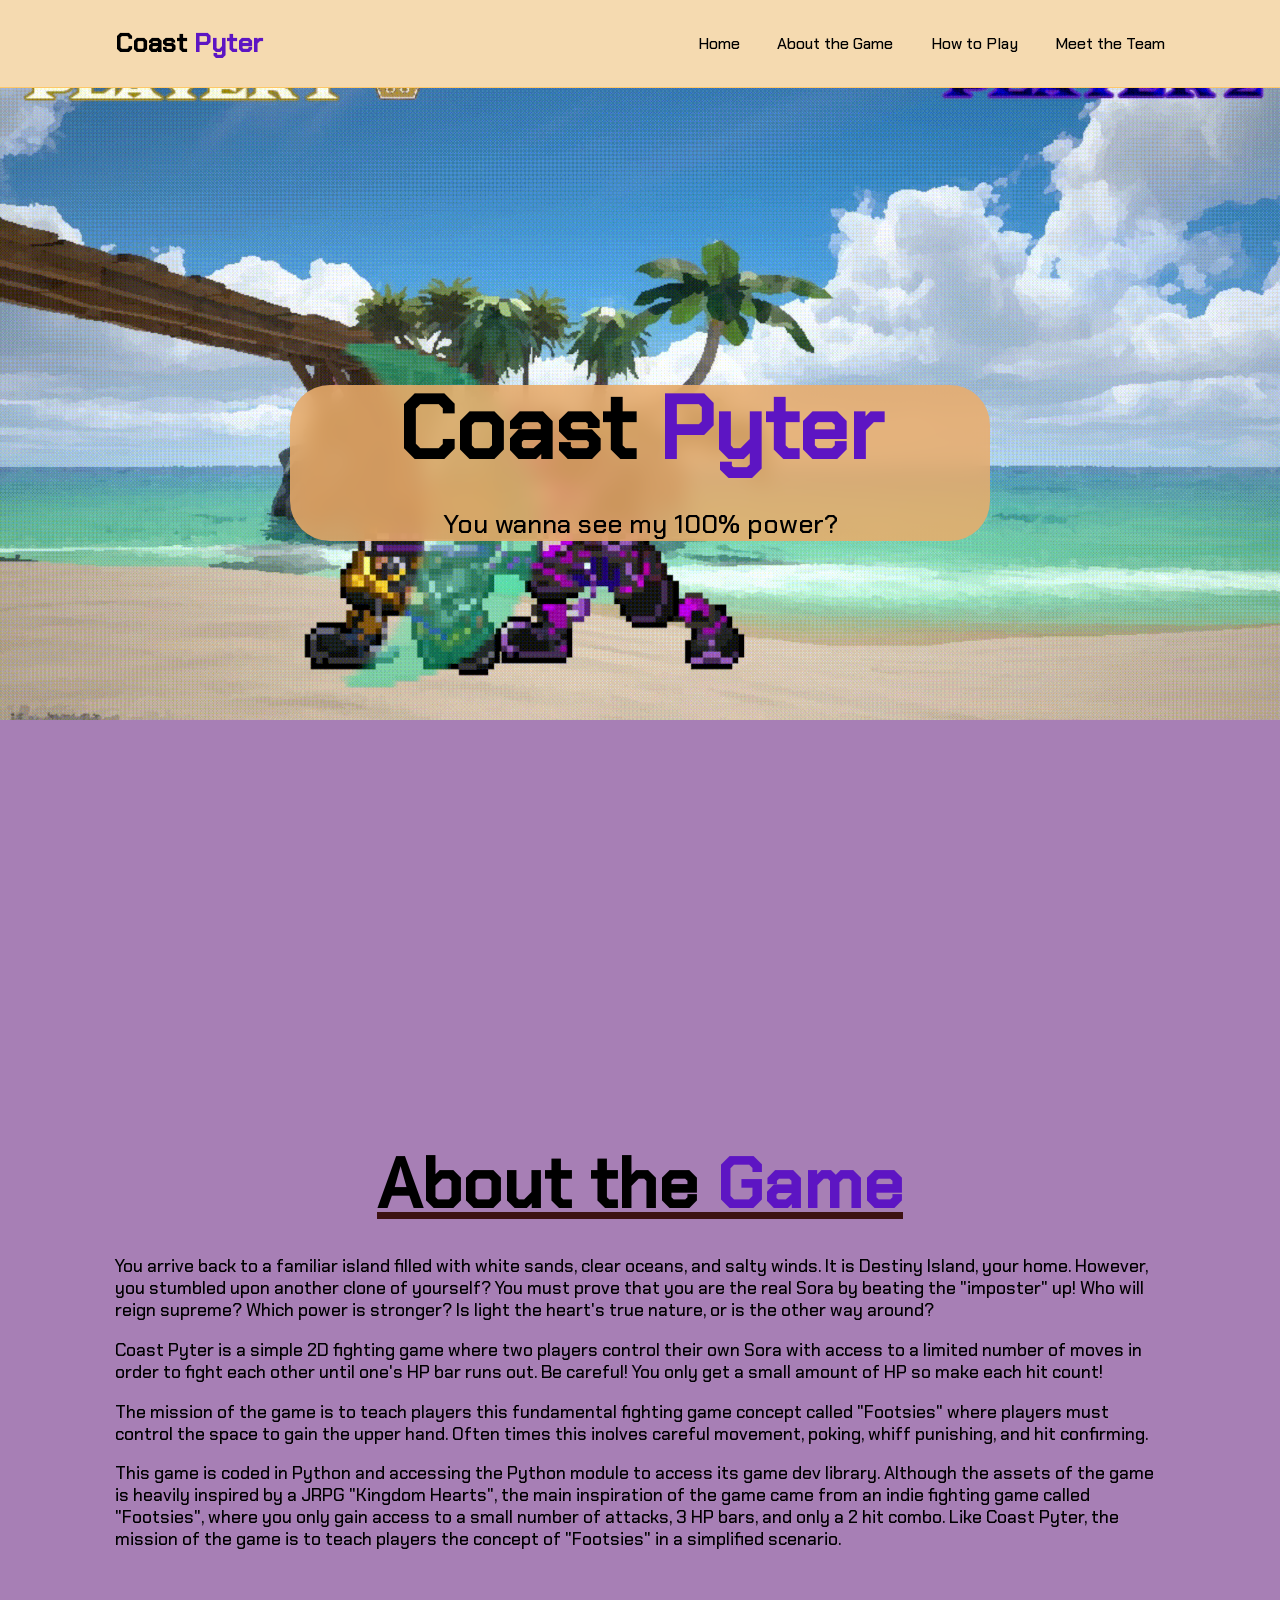
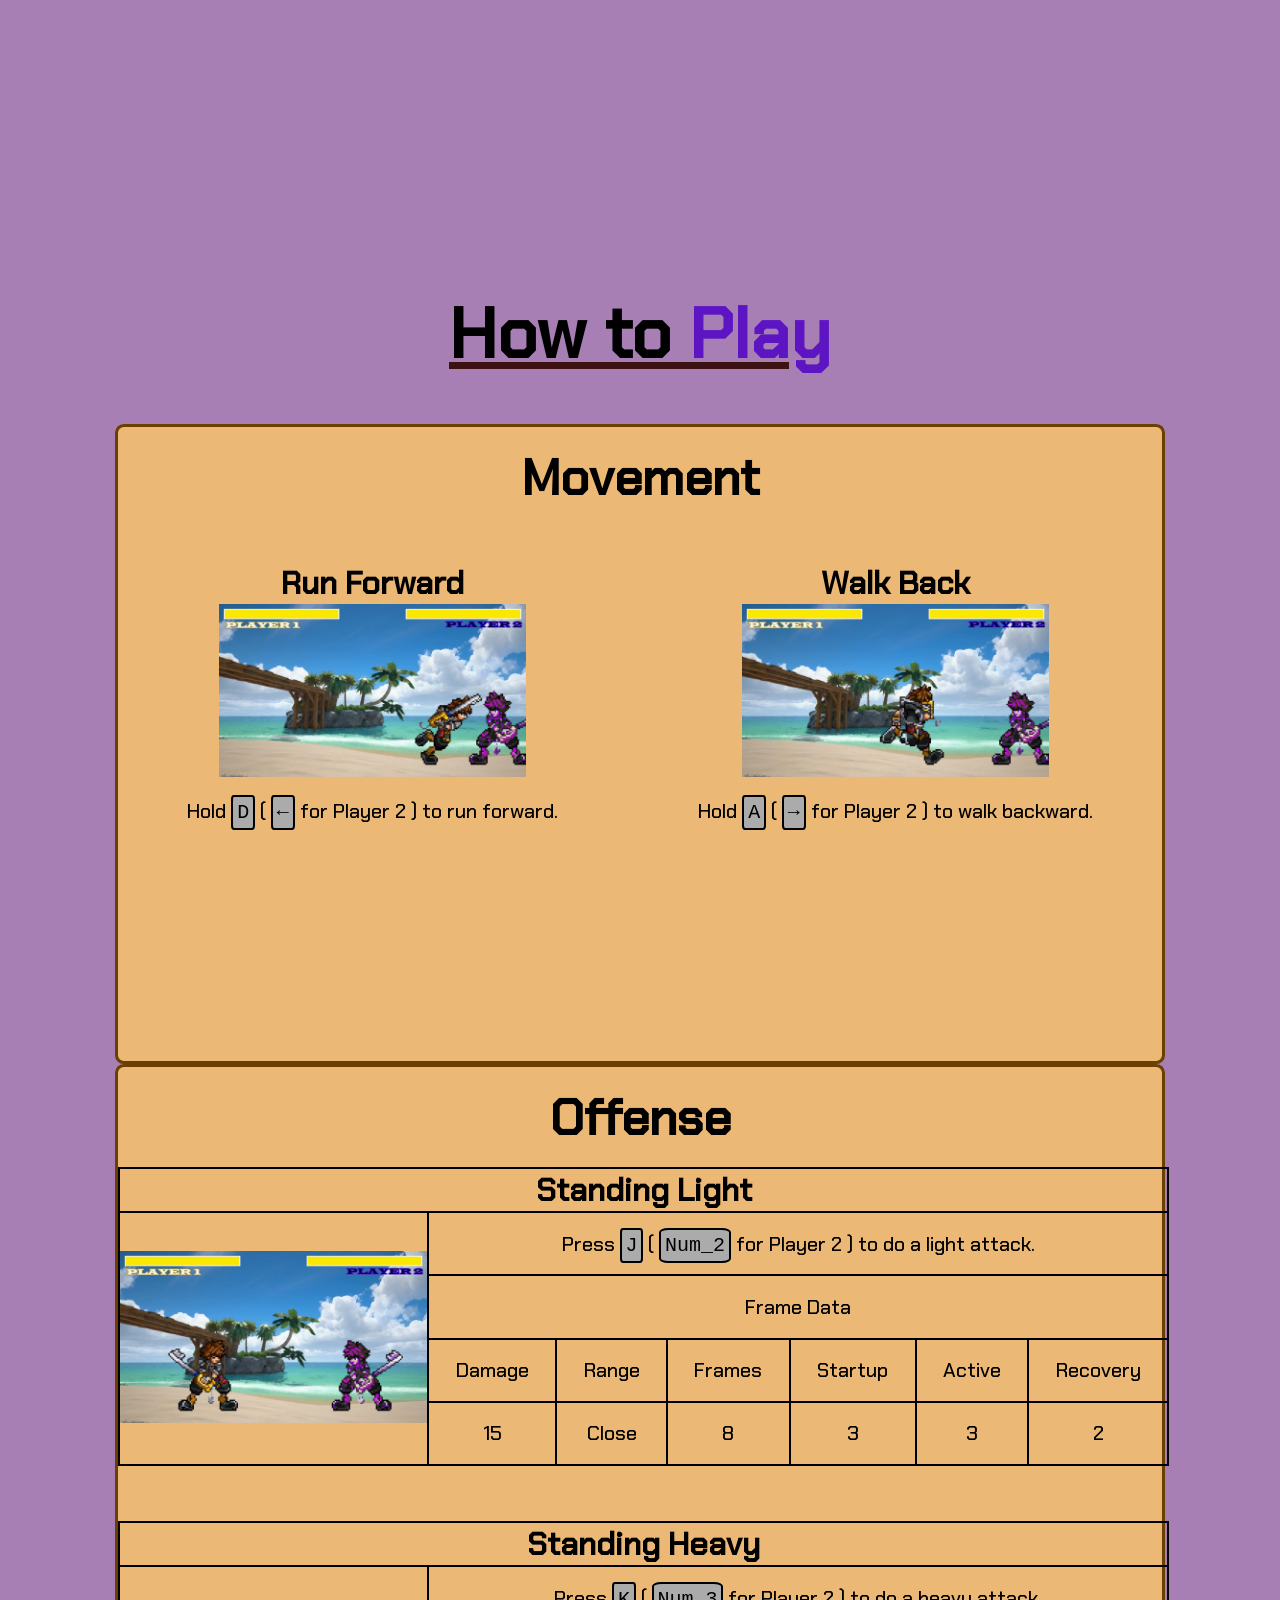
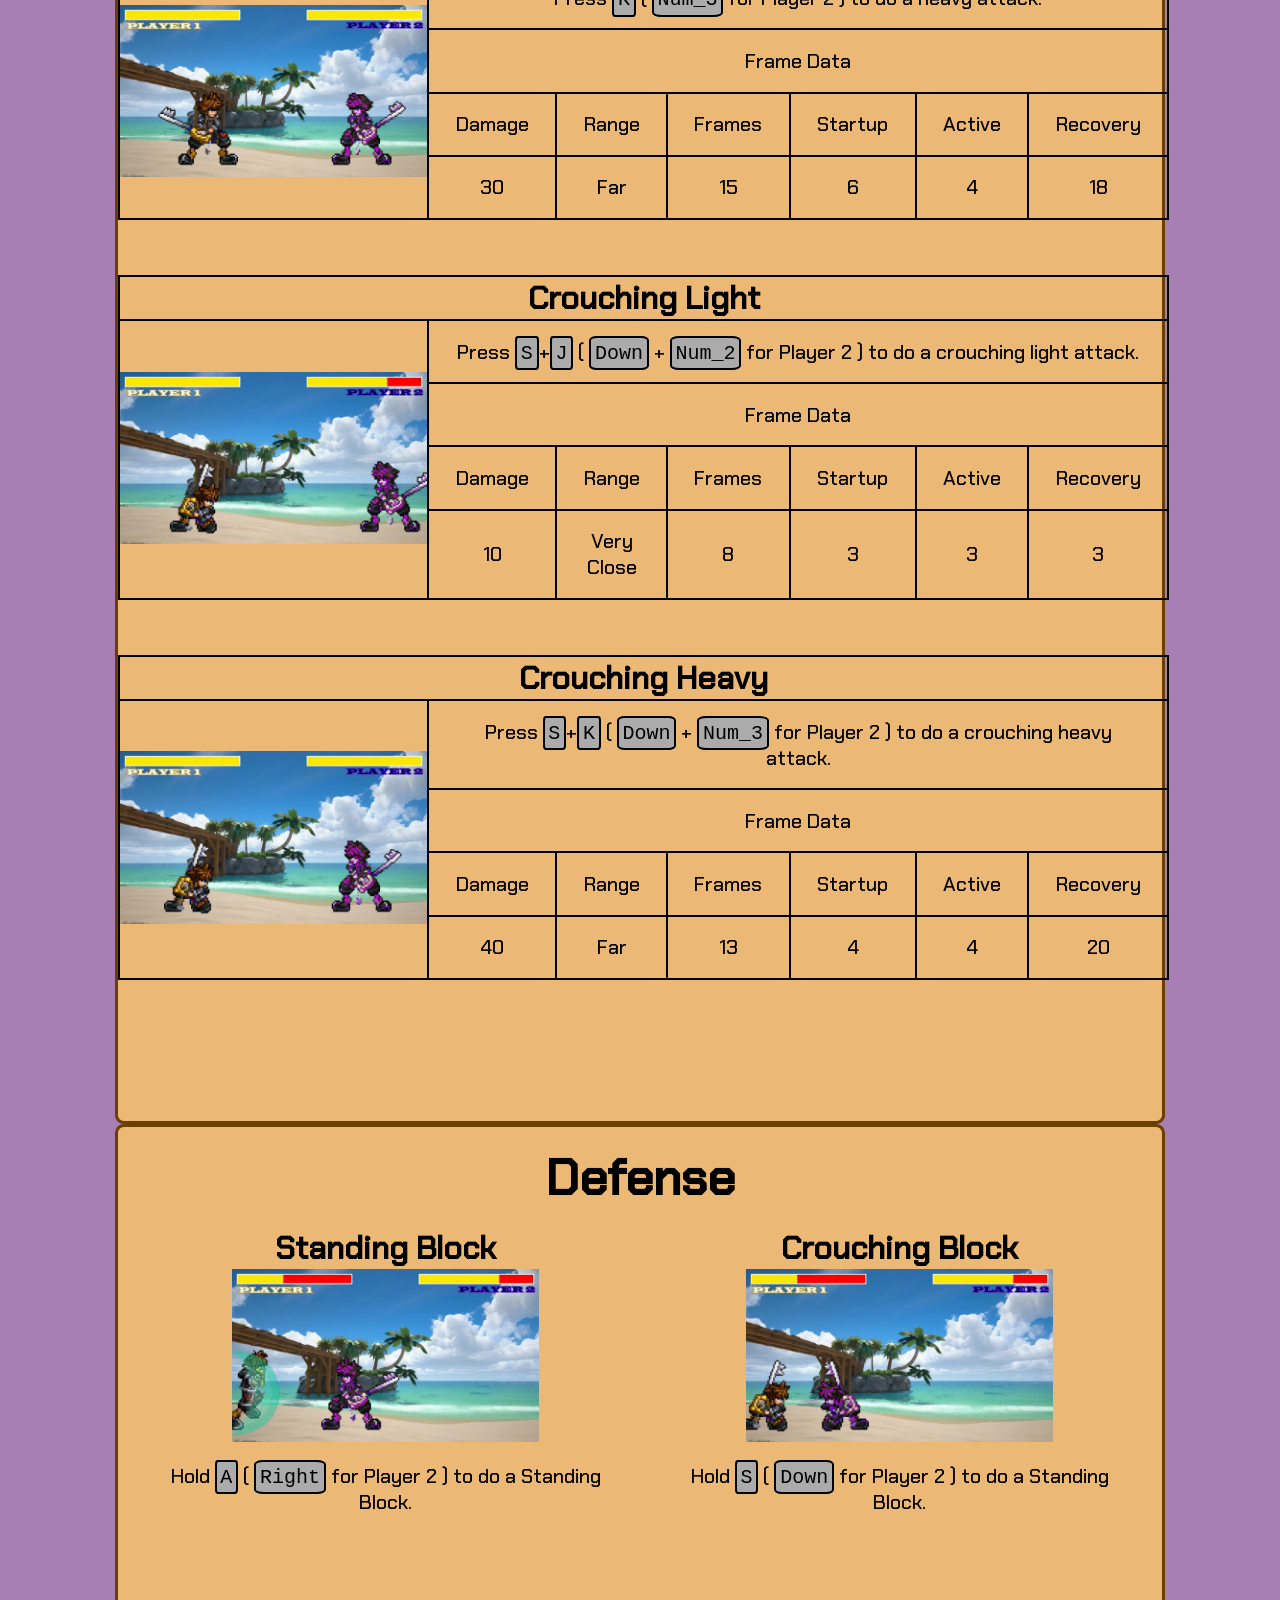
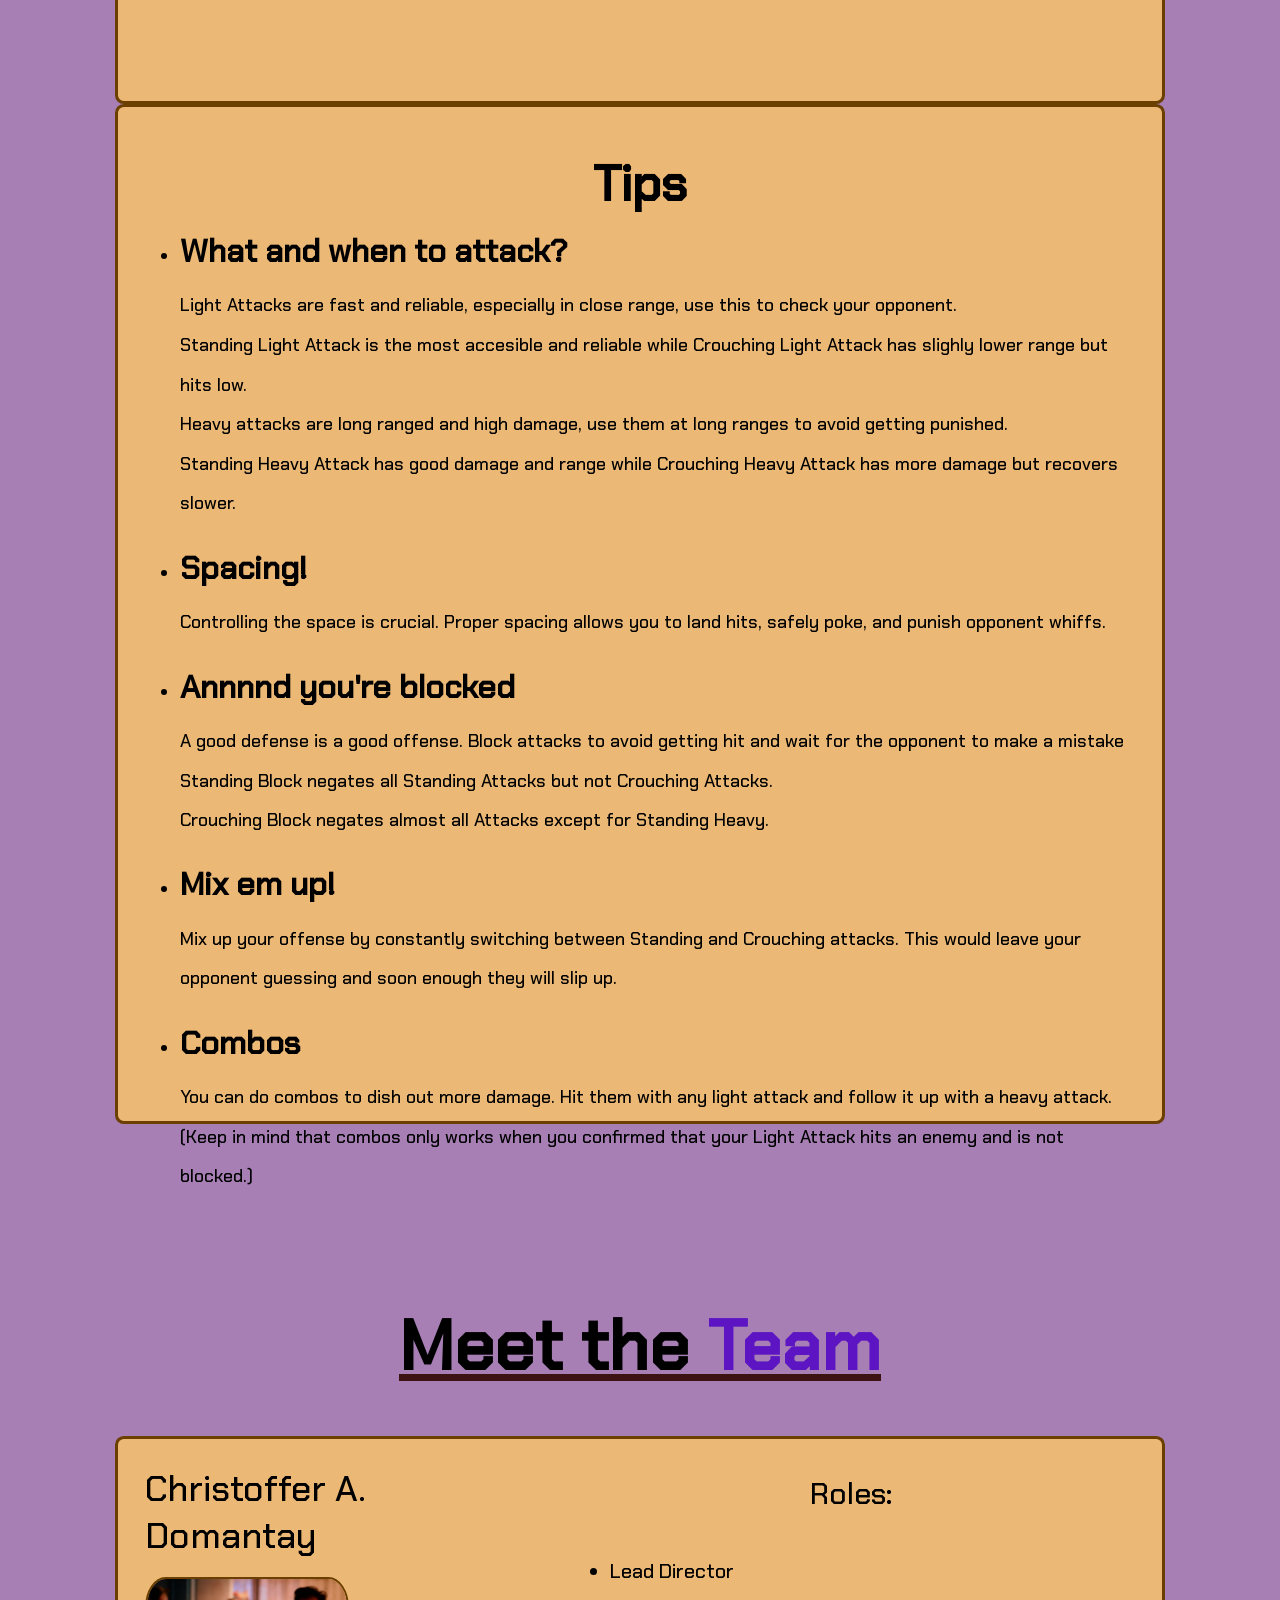
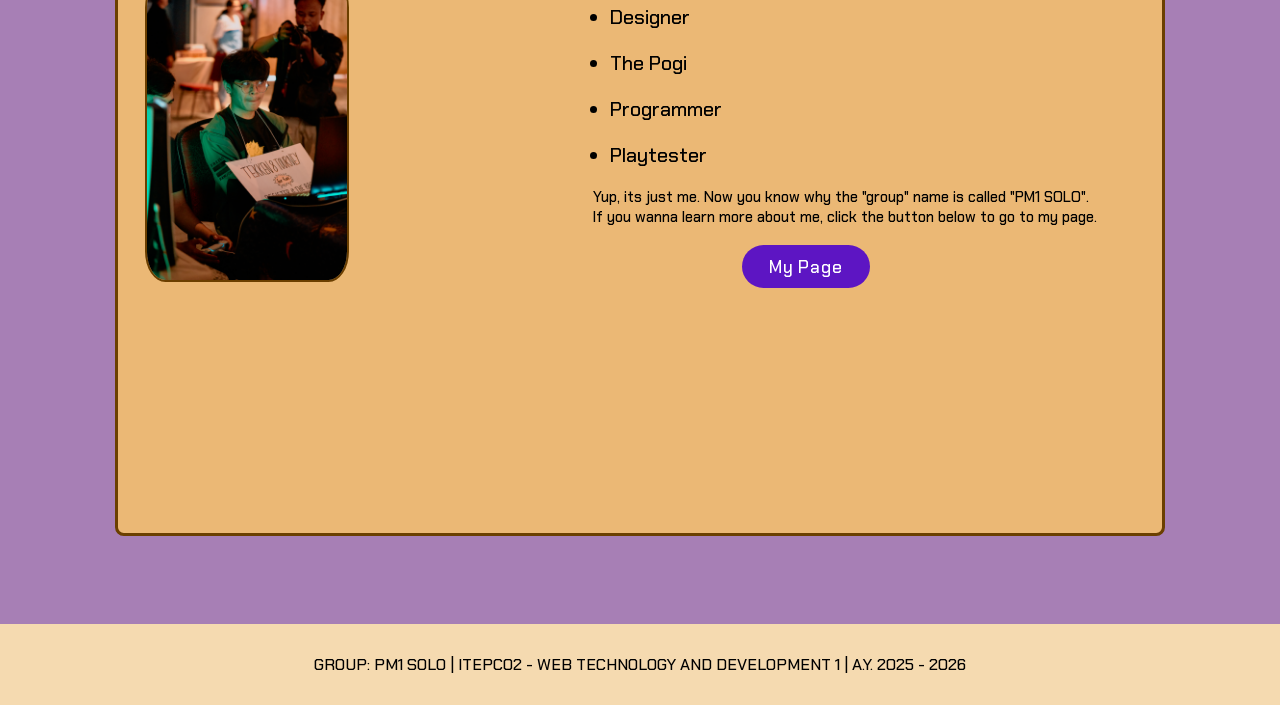
<file: index.html>
<!DOCTYPE html>
<html lang="en">
<head>
    <meta charset="UTF-8">
     <meta name="viewport" content="width=device-width, initial-scale=1.0">
     <link rel="stylesheet" href="style.css">
     <link href='https://unpkg.com/boxicons@2.1.4/css/boxicons.min.css' rel='stylesheet'>
     <title>Coast Pyter</title>  
</head>

<body>
    <header class="header">
        <a href="#home" class="logo">Coast
        <span>Pyter</span></a>

        <i class="bx bx-menu" id="menu-icon"></i>

        <nav class="navbar">
            <a href="#home" class="active">Home</a>
            <a href="#about">About the Game</a>
            <a href="#howto">How to Play</a>
            <a href="#meet">Meet the Team</a>
        </nav>
    </header>

    <section class="home" id="home">
        <div class="home-content">
            <h1>Coast <span>Pyter</span></h1>
            <p><br>You wanna see my 100% power?</p>
        </div>
    </section>

    <section class="about" id="about">
        <div class="about-content">
            <div>
            <h2 class="heading">About the <span>Game</span></h2>
            </div>
            <p>
                You arrive back to a familiar island filled with white
                sands, clear oceans, and salty winds. It is Destiny Island,
                your home. However, you stumbled upon another clone of yourself? 
                You must prove that you are the real Sora by beating the 
                "imposter" up! Who will reign supreme? Which power is stronger?
                Is light the heart's true nature, or is the other way around?
            </p>
            
            <p>
                Coast Pyter is a simple 2D fighting game where two 
                players control their own Sora with access to a limited number of
                moves in order to fight each other until one's HP bar runs out. 
                Be careful! You only get a small amount of HP so make each hit count! 
            </p>
            <p>
                The mission of the game is to teach players this fundamental fighting 
                game concept called "Footsies" where players must control the space
                to gain the upper hand. Often times this inolves careful movement, poking,
                whiff punishing, and hit confirming.
            </p>
            <p>
                This game is coded in Python and accessing the Python module to access its 
                game dev library. Although the assets of the game is heavily inspired by 
                a JRPG "Kingdom Hearts", the main inspiration of the game came from an indie
                fighting game called "Footsies", where you only gain access to a small number
                of attacks, 3 HP bars, and only a 2 hit combo. Like Coast Pyter, the mission
                of the game is to teach players the concept of "Footsies" in a simplified scenario.
            </p>

        </div>
    </section>

    <section class="howto" id="howto">
        <h2 class="heading">How to <span>Play</span></h2>

        <div class="howto-box1">
            <div class="howto-info">
                <h4>Movement</h4>
                <div class="movement">
                    <div class="forward">
                        <h5>Run Forward</h5>
                        <img src="GIFs/Run.gif" alt="">
                        <p>
                            Hold <kbd>D</kbd> ( <kbd>←</kbd> for Player 2 ) to run forward.
                        </p>
                    </div>
                    <div class="backward">
                        <h5>Walk Back</h5>
                        <img src="GIFs/Back.gif" alt="">
                        <p>
                            Hold <kbd>A</kbd> ( <kbd>→</kbd> for Player 2 ) to walk backward.
                        </p>
                    </div>
                </div>
            </div>
        </div>
        
        <div class="howto-box2">
            <div class="howto-info">
                <h4>Offense</h4>
                <div class="offense">
                    <div class="S-light">
                        <table>
                            <tr>
                                <th colspan="7"><h5>Standing Light</h5></th>
                            </tr>
                            <tr>
                                <td rowspan="4"><img src="GIFs/Sl.gif" alt=""></td>
                                <td colspan="6"><p>Press <kbd>J</kbd> ( <kbd>Num_2</kbd> for Player 2 ) to do a light attack.</p></td>
                            </tr>
                            <tr>
                                <td colspan="6"><p>Frame Data</p></td>
                            </tr>
                            <tr>
                                <td><p>Damage</p></td>
                                <td><p>Range</p></td>
                                <td><p>Frames</p></td>
                                <td><p>Startup</p></td>
                                <td><p>Active</p></td>
                                <td><p>Recovery</p></td>
                            </tr>
                            <tr>
                                <td><p>15</p></td>
                                <td><p>Close</p></td>
                                <td><p>8</p></td>
                                <td><p>3</p></td>
                                <td><p>3</p></td>
                                <td><p>2</p></td>
                            </tr>
                        </table>
                    </div>
                    <div class="S-heavy">
                        <table>
                            <tr>
                                <th colspan="7"><h5>Standing Heavy</h5></th>
                            </tr>
                            <tr>
                                <td rowspan="4"><img src="GIFs/Sh.gif" alt=""></td>
                                <td colspan="6"><p>Press <kbd>K</kbd> ( <kbd>Num_3</kbd> for Player 2 ) to do a heavy attack.</p></td>
                            </tr>
                            <tr>
                                <td colspan="6"><p>Frame Data</p></td>
                            </tr>
                            <tr>
                                <td><p>Damage</p></td>
                                <td><p>Range</p></td>
                                <td><p>Frames</p></td>
                                <td><p>Startup</p></td>
                                <td><p>Active</p></td>
                                <td><p>Recovery</p></td>
                            </tr>
                            <tr>
                                <td><p>30</p></td>
                                <td><p>Far</p></td>
                                <td><p>15</p></td>
                                <td><p>6</p></td>
                                <td><p>4</p></td>
                                <td><p>18</p></td>
                            </tr>
                        </table>
                    </div>
                    <div class="C-light">
                        <table>
                            <tr>
                                <th colspan="7"><h5>Crouching Light</h5></th>
                            </tr>
                            <tr>
                                <td rowspan="4"><img src="GIFs/Ch.gif" alt=""></td>
                                <td colspan="6"><p>Press <kbd>S</kbd>+<kbd>J</kbd> ( <kbd>Down</kbd> + <kbd>Num_2</kbd> for Player 2 ) to do a crouching light attack.</p></td>
                            </tr>
                            <tr>
                                <td colspan="6"><p>Frame Data</p></td>
                            </tr>
                            <tr>
                                <td><p>Damage</p></td>
                                <td><p>Range</p></td>
                                <td><p>Frames</p></td>
                                <td><p>Startup</p></td>
                                <td><p>Active</p></td>
                                <td><p>Recovery</p></td>
                            </tr>
                            <tr>
                                <td><p>10</p></td>
                                <td><p> Very Close</p></td>
                                <td><p>8</p></td>
                                <td><p>3</p></td>
                                <td><p>3</p></td>
                                <td><p>3</p></td>
                            </tr>
                        </table>      
                    </div>
                    <div class="C-heavy">
                        <table>
                            <tr>
                                <th colspan="7"><h5>Crouching Heavy</h5></th>
                            </tr>
                            <tr>
                                <td rowspan="4"><img src="GIFs/Cl.gif" alt=""></td>
                                <td colspan="6"><p>Press <kbd>S</kbd>+<kbd>K</kbd> ( <kbd>Down</kbd> + <kbd>Num_3</kbd> for Player 2 ) to do a crouching heavy attack.</p></td>
                            </tr>
                            <tr>
                                <td colspan="6"><p>Frame Data</p></td>
                            </tr>
                            <tr>
                                <td><p>Damage</p></td>
                                <td><p>Range</p></td>
                                <td><p>Frames</p></td>
                                <td><p>Startup</p></td>
                                <td><p>Active</p></td>
                                <td><p>Recovery</p></td>
                            </tr>
                            <tr>
                                <td><p>40</p></td>
                                <td><p>Far</p></td>
                                <td><p>13</p></td>
                                <td><p>4</p></td>
                                <td><p>4</p></td>
                                <td><p>20</p></td>
                            </tr>
                        </table>
                    </div>
                </div>
            </div>
        </div>

        <div class="howto-box3">
            <div class="howto-info">
                <h4>Defense</h4>
                <div class="defense">
                    <div class="S-block">
                        <h5>Standing Block</h5>
                        <img src="GIFs/Sblock.gif" alt="">
                        <p>
                            Hold <kbd>A</kbd> ( <kbd>Right</kbd> for Player 2 ) to do a Standing Block.
                        </p>
                    </div>
                    <div class="C-block">
                        <h5>Crouching Block</h5>
                        <img src="GIFs/Cblock.gif" alt="">
                        <p>
                            Hold <kbd>S</kbd> ( <kbd>Down</kbd> for Player 2 ) to do a Standing Block.
                        </p>
                    </div>
                </div>
            </div>
        </div>

        <div class="howto-box4">
            <div class="howto-info">
                <h4>Tips</h4>
                    <ul>
                        <li>
                            <h5>What and when to attack?</h5>
                            Light Attacks are fast and reliable, especially in close range, use this to check your opponent.
                            <br>Standing Light Attack is the most accesible and reliable while Crouching Light Attack has slighly lower range but hits low. 
                            <br>Heavy attacks are long ranged and high damage, use them at long ranges to avoid getting punished.
                            <br>Standing Heavy Attack has good damage and range while Crouching Heavy Attack has more damage but recovers slower.
                        </li>
                        <li>
                            <h5>Spacing!</h5>
                            Controlling the space is crucial. Proper spacing allows you to land hits, safely poke, and punish opponent whiffs.
                        </li>
                        <li>
                            <h5>Annnnd you're blocked</h5>
                            A good defense is a good offense. Block attacks to avoid getting hit and wait for the opponent to make a mistake
                            <br>Standing Block negates all Standing Attacks but not Crouching Attacks.
                            <br>Crouching Block negates almost all Attacks except for Standing Heavy.
                        </li>
                        <li>
                            <h5>Mix em up!</h5>
                            Mix up your offense by constantly switching between Standing and Crouching attacks. This would leave your opponent guessing and 
                            soon enough they will slip up.
                        </li>
                        <li>
                            <h5>Combos</h5>
                            You can do combos to dish out more damage. Hit them with any light attack and follow it up with a heavy attack.
                            <br> (Keep in mind that combos only works when you confirmed that your Light Attack hits an enemy and is not blocked.)
                        </li>
                    </ul>
            </div>
        </div>
    </section>

    <section class="meet" id="meet">
        <h2 class="heading">Meet the <span>Team</span></h2>
        
        <div class="meet-box">
            <div class="meet-info">
                <h4>Christoffer A. Domantay</h4>
                    <div class="image-editing-img">
                        <img src="FJPD1812.jpg" alt="">
                    </div>
            </div>
            <div class="meet-info">
                <h3>Roles:</h3>
                    <ul>
                        <li>Lead Director</li>
                        <li>Designer</li>
                        <li>The Pogi</li>
                        <li>Programmer</li>
                        <li>Playtester</li>
                    </ul>
                <p>
                    Yup, its just me. Now you know why the "group" name is called
                    "PM1 SOLO". 
                    <br>If you wanna learn more about me, click the button 
                    below to go to my page.
                </p>
                <div>
                    <a href="https://chris-domantay.github.io/demooo/" class="btn">My Page</a>
                </div>
            </div>
        </div>

    </section>
    <footer class="footer">
        <p class="copyright">GROUP: PM1 SOLO | ITEPC02 - WEB TECHNOLOGY AND DEVELOPMENT 1 | A.Y. 2025 - 2026</p>
    </footer>

    <script src="script.js"></script>

</body>
</html>
</file>
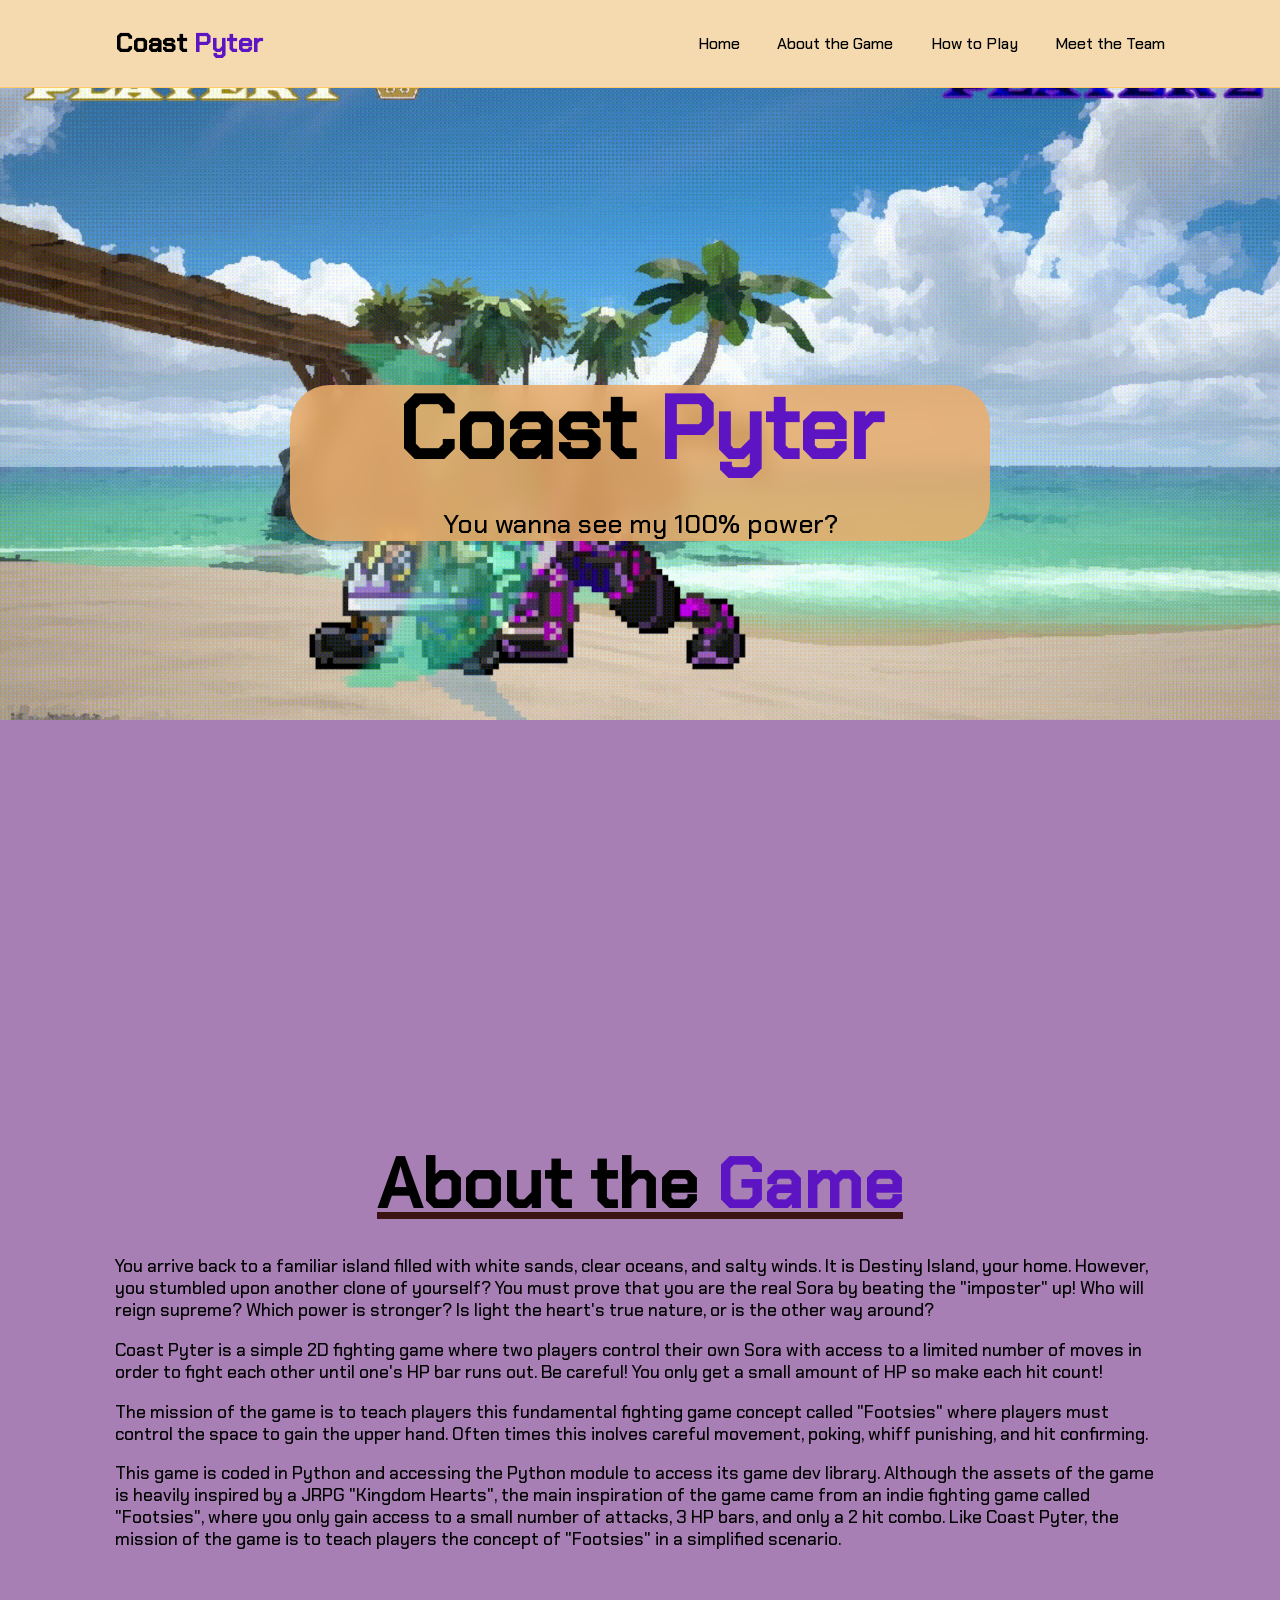
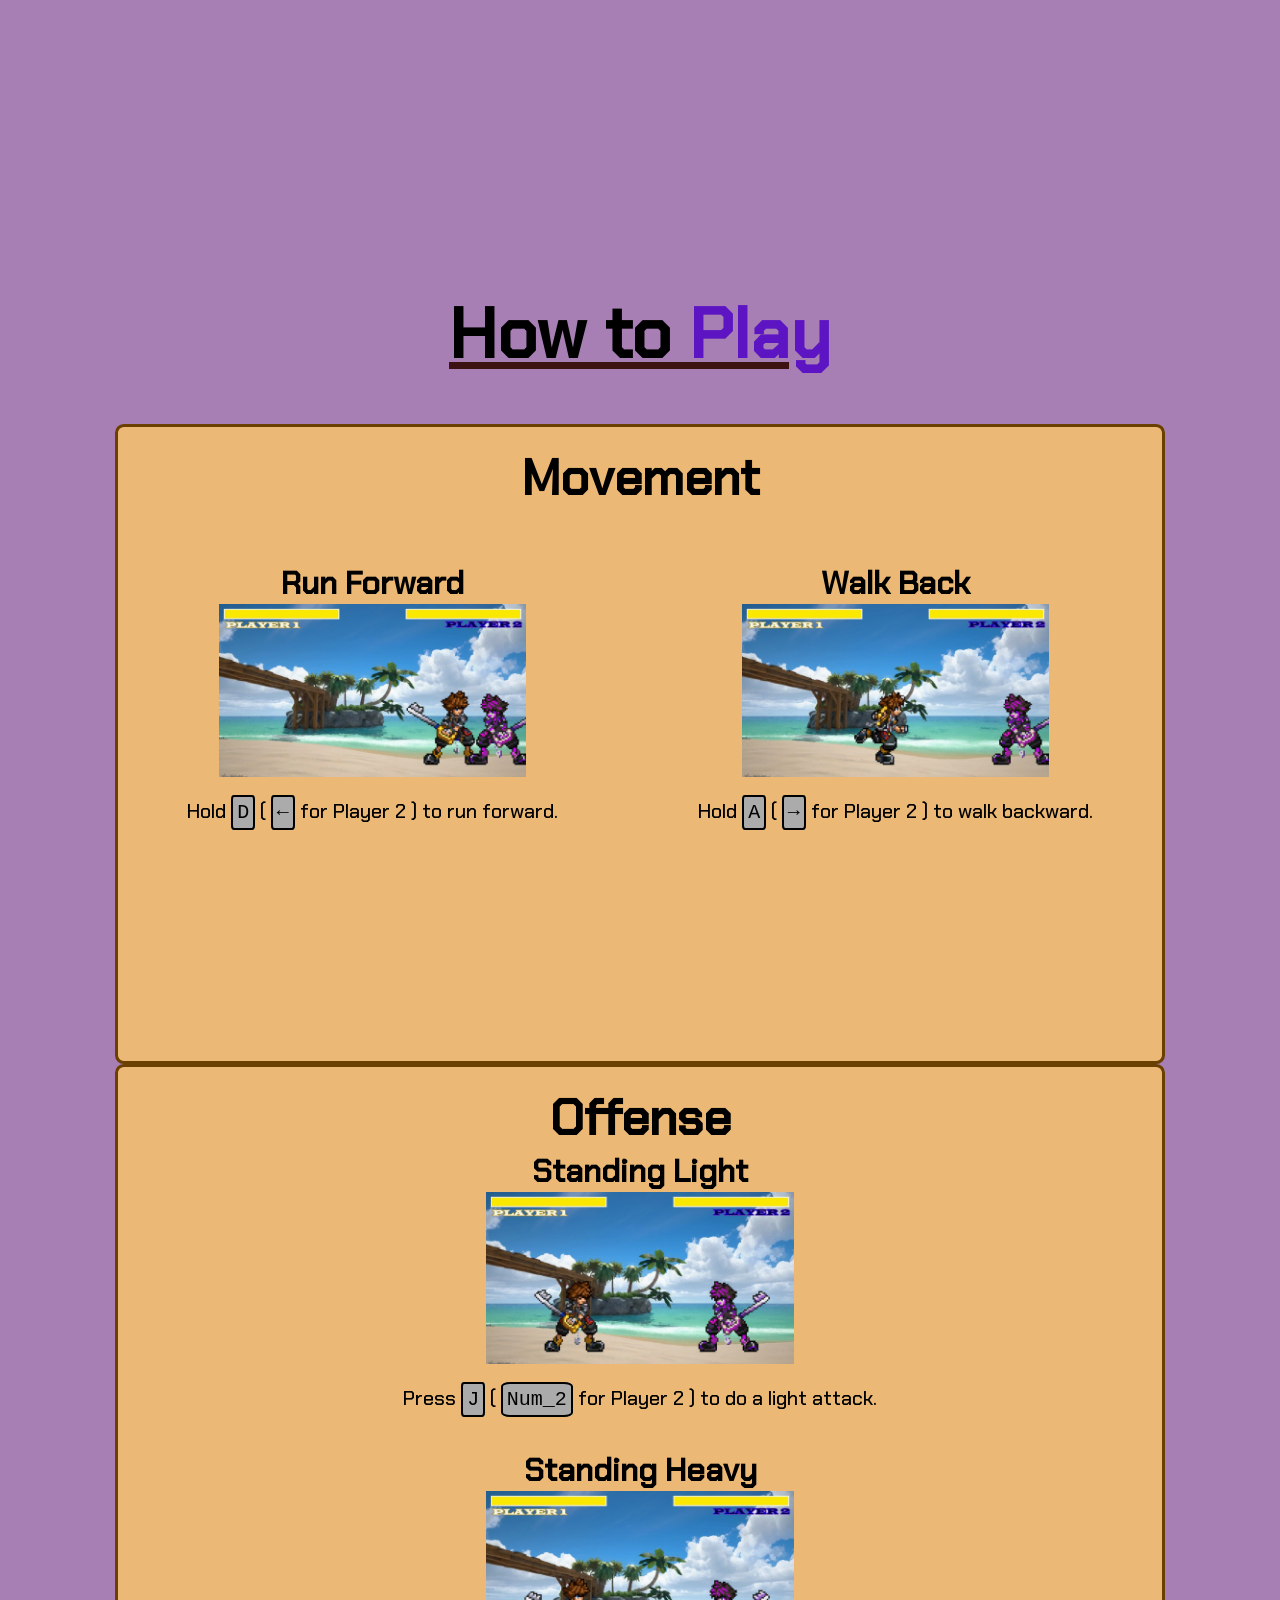
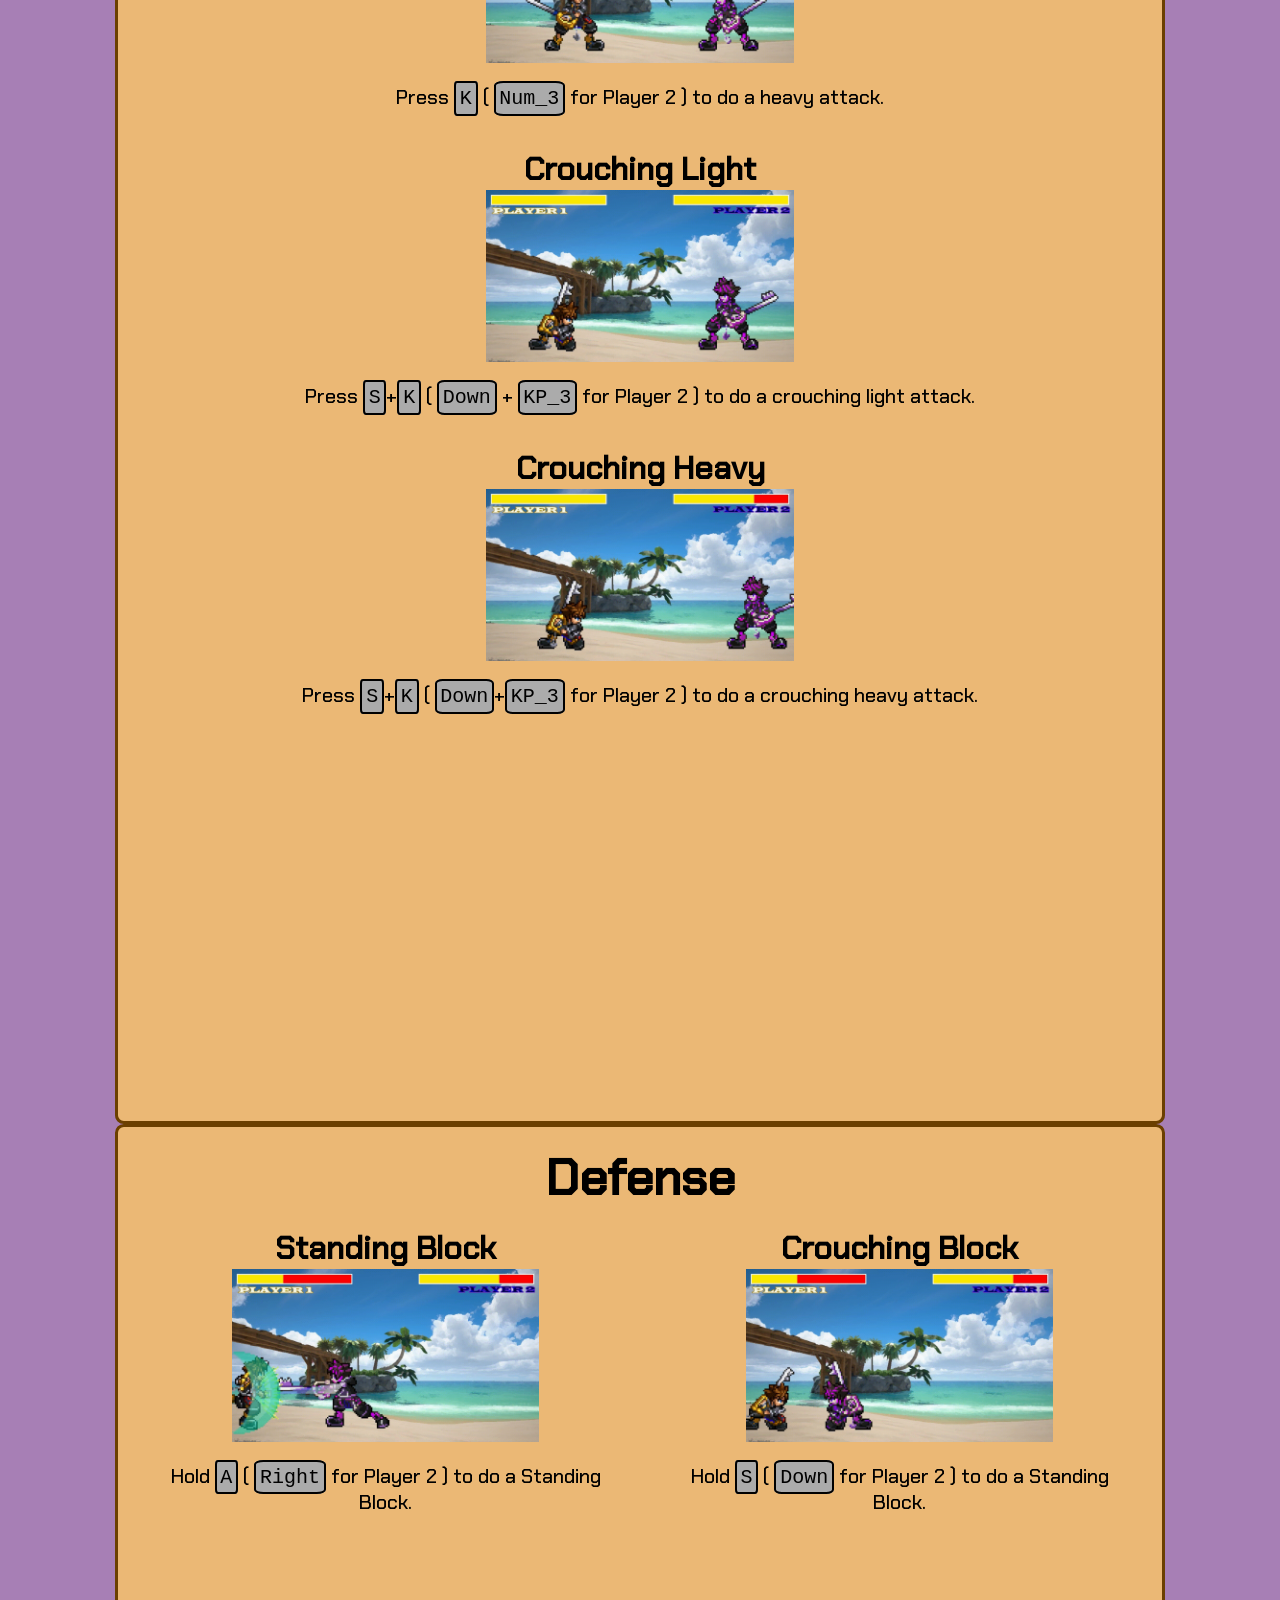
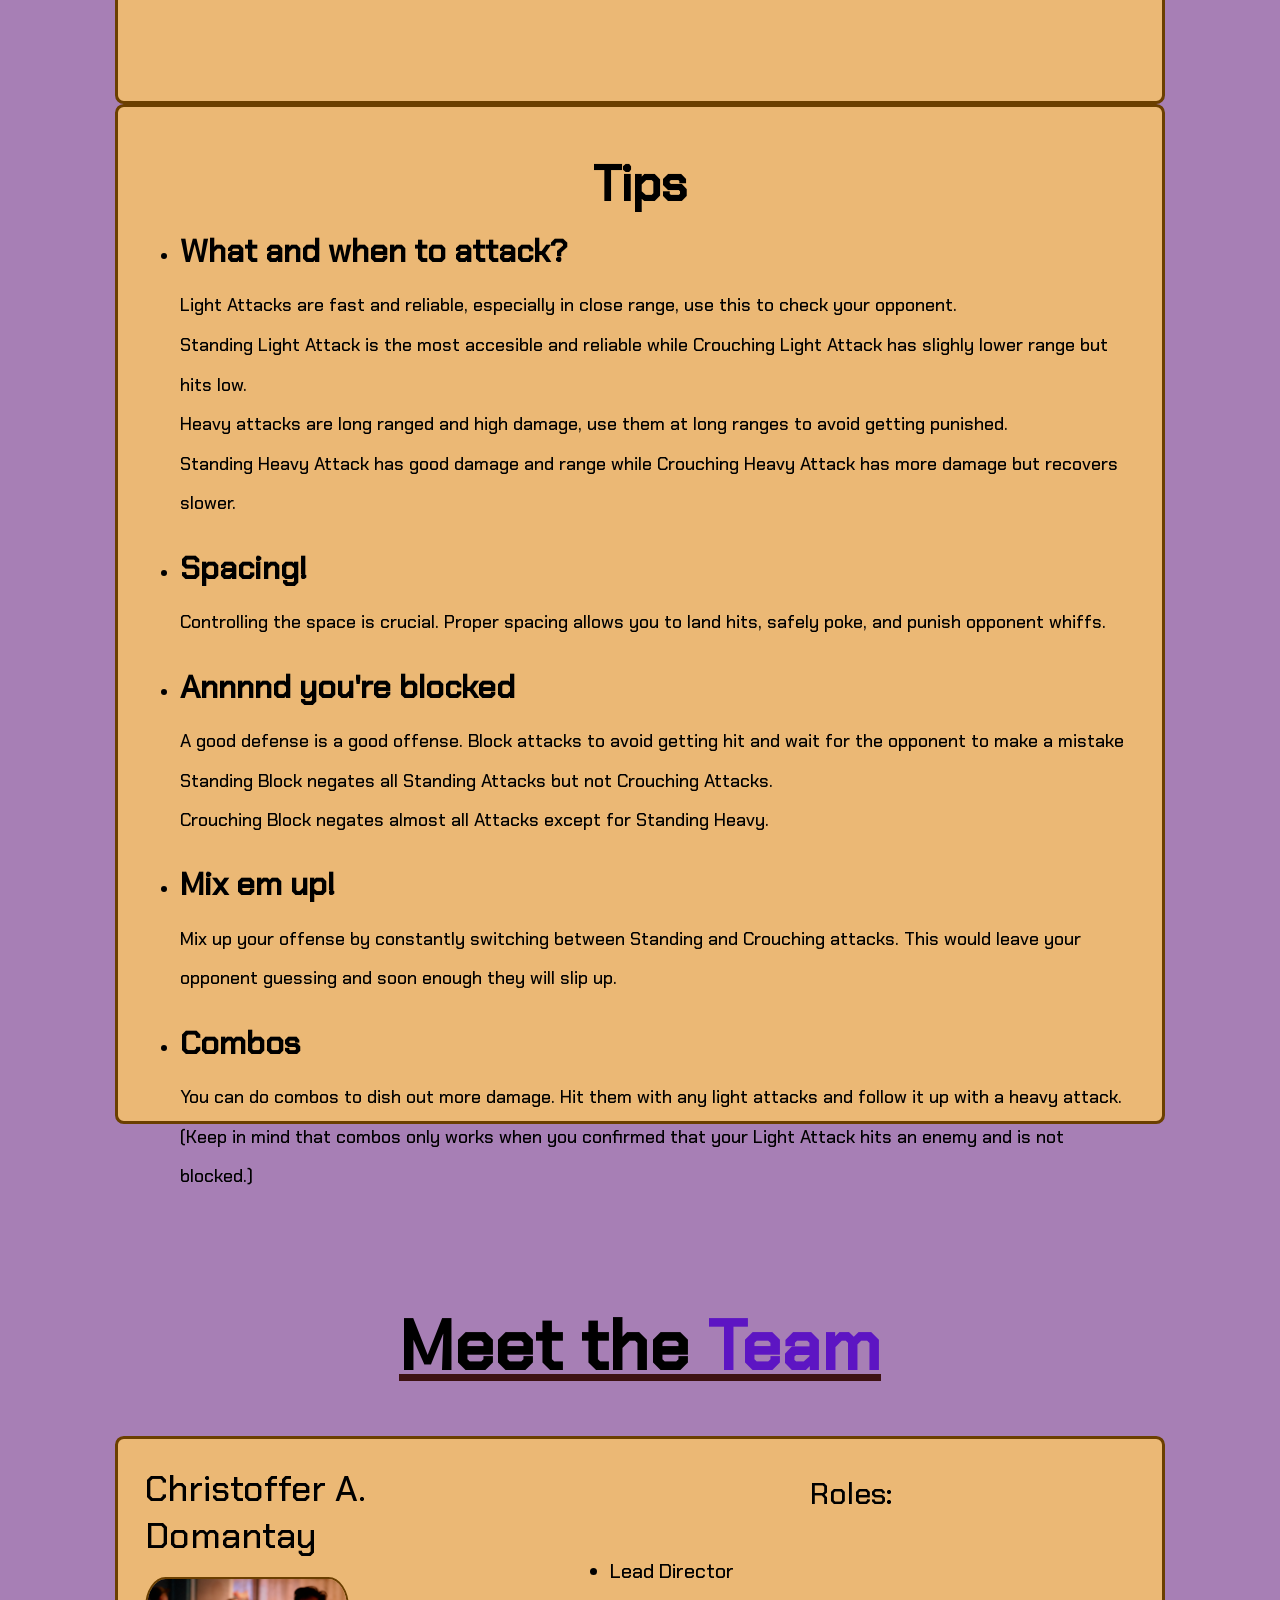
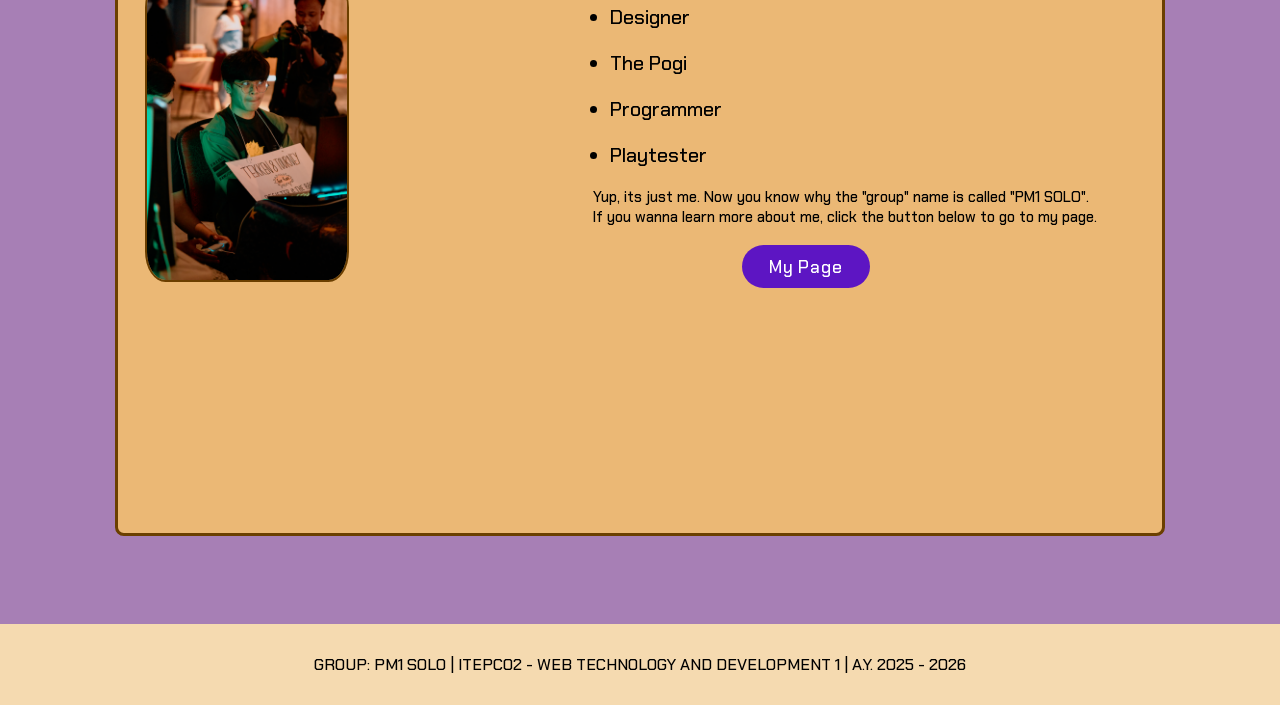
<file: Coast Pyter Website.html>
<!DOCTYPE html>
<html lang="en">
<head>
    <meta charset="UTF-8">
     <meta name="viewport" content="width=device-width, initial-scale=1.0">
     <link rel="stylesheet" href="style.css">
     <link href='https://unpkg.com/boxicons@2.1.4/css/boxicons.min.css' rel='stylesheet'>
     <title>Coast Pyter</title>  
</head>

<body>
    <header class="header">
        <a href="#home" class="logo">Coast
        <span>Pyter</span></a>

        <i class="bx bx-menu" id="menu-icon"></i>

        <nav class="navbar">
            <a href="#home" class="active">Home</a>
            <a href="#about">About the Game</a>
            <a href="#howto">How to Play</a>
            <a href="#meet">Meet the Team</a>
        </nav>
    </header>

    <section class="home" id="home">
        <div class="home-content">
            <h1>Coast <span>Pyter</span></h1>
            <p><br>You wanna see my 100% power?</p>
        </div>
    </section>

    <section class="about" id="about">
        <div class="about-content">
            <div>
            <h2 class="heading">About the <span>Game</span></h2>
            </div>
            <p>
                You arrive back to a familiar island filled with white
                sands, clear oceans, and salty winds. It is Destiny Island,
                your home. However, you stumbled upon another clone of yourself? 
                You must prove that you are the real Sora by beating the 
                "imposter" up! Who will reign supreme? Which power is stronger?
                Is light the heart's true nature, or is the other way around?
            </p>
            
            <p>
                Coast Pyter is a simple 2D fighting game where two 
                players control their own Sora with access to a limited number of
                moves in order to fight each other until one's HP bar runs out. 
                Be careful! You only get a small amount of HP so make each hit count! 
            </p>
            <p>
                The mission of the game is to teach players this fundamental fighting 
                game concept called "Footsies" where players must control the space
                to gain the upper hand. Often times this inolves careful movement, poking,
                whiff punishing, and hit confirming.
            </p>
            <p>
                This game is coded in Python and accessing the Python module to access its 
                game dev library. Although the assets of the game is heavily inspired by 
                a JRPG "Kingdom Hearts", the main inspiration of the game came from an indie
                fighting game called "Footsies", where you only gain access to a small number
                of attacks, 3 HP bars, and only a 2 hit combo. Like Coast Pyter, the mission
                of the game is to teach players the concept of "Footsies" in a simplified scenario.
            </p>

        </div>
    </section>

    <section class="howto" id="howto">
        <h2 class="heading">How to <span>Play</span></h2>

        <div class="howto-box1">
            <div class="howto-info">
                <h4>Movement</h4>
                <div class="movement">
                    <div class="forward">
                        <h5>Run Forward</h5>
                        <img src="GIFs/Run.gif" alt="">
                        <p>
                            Hold <kbd>D</kbd> ( <kbd>←</kbd> for Player 2 ) to run forward.
                        </p>
                    </div>
                    <div class="backward">
                        <h5>Walk Back</h5>
                        <img src="GIFs/Back.gif" alt="">
                        <p>
                            Hold <kbd>A</kbd> ( <kbd>→</kbd> for Player 2 ) to walk backward.
                        </p>
                    </div>
                </div>
            </div>
        </div>
        
        <div class="howto-box2">
            <div class="howto-info">
                <h4>Offense</h4>
                <div class="offense">
                    <div class="C-light">
                        <h5>Standing Light</h5>
                        <img src="GIFs/Sl.gif" alt="">
                        <p>
                            Press <kbd>J</kbd> ( <kbd>Num_2</kbd> for Player 2 ) to do a light attack.
                        </p>
                    </div>
                    <div class="S-heavy">
                        <h5>Standing Heavy</h5>
                        <img src="GIFs/Sh.gif" alt="">
                        <p>
                            Press <kbd>K</kbd> ( <kbd>Num_3</kbd> for Player 2 ) to do a heavy attack.
                        </p>
                    </div>
                    <div class="C-light">
                        <h5>Crouching Light</h5>
                        <img src="GIFs/Cl.gif" alt="">
                        <p>
                            Press <kbd>S</kbd>+<kbd>K</kbd> ( <kbd>Down</kbd> + <kbd>KP_3</kbd> for Player 2 ) to do a crouching light attack.
                        </p>
                    </div>
                    <div class="C-heavy">
                        <h5>Crouching Heavy</h5>
                        <img src="GIFs/Ch.gif" alt="">
                        <p>
                            Press <kbd>S</kbd>+<kbd>K</kbd> ( <kbd>Down</kbd>+<kbd>KP_3</kbd> for Player 2 ) to do a crouching heavy attack.
                        </p>
                    </div>
                </div>
            </div>
        </div>

        <div class="howto-box3">
            <div class="howto-info">
                <h4>Defense</h4>
                <div class="defense">
                    <div class="S-block">
                        <h5>Standing Block</h5>
                        <img src="GIFs/Sblock.gif" alt="">
                        <p>
                            Hold <kbd>A</kbd> ( <kbd>Right</kbd> for Player 2 ) to do a Standing Block.
                        </p>
                    </div>
                    <div class="C-block">
                        <h5>Crouching Block</h5>
                        <img src="GIFs/Cblock.gif" alt="">
                        <p>
                            Hold <kbd>S</kbd> ( <kbd>Down</kbd> for Player 2 ) to do a Standing Block.
                        </p>
                    </div>
                </div>
            </div>
        </div>

        <div class="howto-box4">
            <div class="howto-info">
                <h4>Tips</h4>
                    <ul>
                        <li>
                            <h5>What and when to attack?</h5>
                            Light Attacks are fast and reliable, especially in close range, use this to check your opponent.
                            <br>Standing Light Attack is the most accesible and reliable while Crouching Light Attack has slighly lower range but hits low. 
                            <br>Heavy attacks are long ranged and high damage, use them at long ranges to avoid getting punished.
                            <br>Standing Heavy Attack has good damage and range while Crouching Heavy Attack has more damage but recovers slower.
                        </li>
                        <li>
                            <h5>Spacing!</h5>
                            Controlling the space is crucial. Proper spacing allows you to land hits, safely poke, and punish opponent whiffs.
                        </li>
                        <li>
                            <h5>Annnnd you're blocked</h5>
                            A good defense is a good offense. Block attacks to avoid getting hit and wait for the opponent to make a mistake
                            <br>Standing Block negates all Standing Attacks but not Crouching Attacks.
                            <br>Crouching Block negates almost all Attacks except for Standing Heavy.
                        </li>
                        <li>
                            <h5>Mix em up!</h5>
                            Mix up your offense by constantly switching between Standing and Crouching attacks. This would leave your opponent guessing and 
                            soon enough they will slip up.
                        </li>
                        <li>
                            <h5>Combos</h5>
                            You can do combos to dish out more damage. Hit them with any light attacks and follow it up with a heavy attack.
                            <br> (Keep in mind that combos only works when you confirmed that your Light Attack hits an enemy and is not blocked.)
                        </li>
                    </ul>
            </div>
        </div>
    </section>

    <section class="meet" id="meet">
        <h2 class="heading">Meet the <span>Team</span></h2>
        
        <div class="meet-box">
            <div class="meet-info">
                <h4>Christoffer A. Domantay</h4>
                    <div class="image-editing-img">
                        <img src="FJPD1812.jpg" alt="">
                    </div>
            </div>
            <div class="meet-info">
                <h3>Roles:</h3>
                    <ul>
                        <li>Lead Director</li>
                        <li>Designer</li>
                        <li>The Pogi</li>
                        <li>Programmer</li>
                        <li>Playtester</li>
                    </ul>
                <p>
                    Yup, its just me. Now you know why the "group" name is called
                    "PM1 SOLO". 
                    <br>If you wanna learn more about me, click the button 
                    below to go to my page.
                </p>
                <div>
                    <a href="../Portfolio/Domantay Christoffer Portfolio.html" class="btn">My Page</a>
                </div>
            </div>
        </div>

    </section>
    <footer class="footer">
        <p class="copyright">GROUP: PM1 SOLO | ITEPC02 - WEB TECHNOLOGY AND DEVELOPMENT 1 | A.Y. 2025 - 2026</p>
    </footer>

    <script src="script.js"></script>

</body>
</html>
</file>
<file: style.css>
*{
    margin: 0;
    padding: 0;
    box-sizing: border-box;
    text-decoration: none;
    outline: none;
    scroll-behavior: smooth;
}

:root {
    --bg-color: #f5dab0;
    --second-bg-color: #a77fb5;
    --third-bg-color: #ebb875;
    --text-color: black;
    --main-color: #5d15c3;
    --accent-color: #fec768;
}
@font-face{
	font-family: "Chakra Petch Medium";
	src: url(chakra-petch/ChakraPetch-Medium.ttf);
}
html{
    font-size: 65%;
    overflow-x: hidden;
}
body{
    background-color: var(--second-bg-color);
    color: var(--text-color);
    font-family: "Chakra Petch Medium";
}
.header{
    position: fixed;
    top: 0;
    left: 0;
    width: 100%;
    padding: 3rem 9%;
    background: var(--bg-color);
    border-bottom: 1px solid var(--accent-color);
    backdrop-filter: blur(20px);
    display: flex;
    justify-content: space-between;
    align-items: center;
    z-index: 100;
}
.logo{
    font-size: 3rem;
    color: black;
    font-weight: 800;
    cursor: pointer;
    transition: 0.3s ease;
}
.logo:hover{
    transform: scale(1.1);
}
.navbar a{
    font-size: 1.8rem;
    color: black;
    margin-left: 4rem;
    font-weight: 510;
    transition: 0.3s ease;
    border-bottom: 3px solid transparent;
}
.navbar a:hover, 
.navbar a:active{
    color: var(--main-color);
    border-bottom: 3px solid transparent;
}
#menu-icon{
    font-size: 3.6rem;
    color: var(--main-color);
    display: none;
}
section{
    min-height: 100vh;
    padding: 10rem 9% 10rem;
}
.home{
    display: flex;
    justify-content: center;
    align-items: center;
    flex-direction: column;
    gap: 1rem;  
    background-image: url(GIFs/bg.gif);
    background-size: 100vw;
    background-repeat: no-repeat;
}
.home-content{
    display: flex;
    align-items: center;
    justify-content: center;
    flex-direction: column;
    text-align: center;
    margin-top: 3rem;
    background-color: rgba(235, 173, 106, 0.856);
    backdrop-filter: blur(10px);
    border-radius: 40px;
}
span{
    color: var(--main-color);
}
.logo span{
    color: var(--main-color);
}
.home-content h1{
    font-size: 10rem;
    font-weight: 700;
    line-height: 1;
}
.home-content p{
    font-size: 3rem;
    font-weight: 500;
    width: 1000px;
}
.about{
    display: flex;
    justify-content: center;
    align-items: center;
    gap: 10rem;
    background: var(--second-bg-color);
    color: black;
}
.about img{
    border-radius: 50%;
}
.heading{
    text-align: center;
    font-size: 8rem;
}
.about-content h2{
    text-align: center;
    line-height: 1.5;
    text-decoration: underline rgb(61, 18, 18);
}
.about-content h3{
    font-size: 2.6rem;
}
.about-content p{
    font-size: 2rem;
    margin: 2rem 0rem;
}
.howto{
   background-color: var(--second-bg-color);
   color:black;
}
.howto h2{
    margin-bottom: 5rem;
    color: black;
    text-decoration: underline rgb(61, 18, 18);
}
.howto-container{
    display:grid;
    grid-template-columns: repeat(3, 1fr);
    align-items: center;
    gap: 2rem;
}
.howto-box1{
    background-color: var(--third-bg-color);
    border: 3px solid rgb(107, 63, 0);
    height: 640px;
    border-radius: 1em;
    cursor: pointer;
    transition: 0.3s ease;
}
.howto-box2{
    background-color: var(--third-bg-color);
    border: 3px solid rgb(107, 63, 0);
    height: 1660px;
    border-radius: 1em;
    cursor: pointer;
    transition: 0.3s ease;
}
.howto-box3{
    background-color: var(--third-bg-color);
    border: 3px solid rgb(107, 63, 0);
    height: 580px;
    border-radius: 1em;
    cursor: pointer;
    transition: 0.3s ease;
}
.howto-box4{
    background-color: var(--third-bg-color);
    border: 3px solid rgb(107, 63, 0);
    height: 1020px;
    border-radius: 1em;
    cursor: pointer;
    transition: 0.3s ease;
    justify-content: center;
    padding: 3rem;
}

.howto-box1:hover, .howto-box2:hover, .howto-box3:hover, .howto-box4:hover{
    background: var(--main-color);
    color: white;
    transform: scale(1.03);
}
.howto-info kbd{
    background-color: rgb(171, 171, 171);
    border: 2px solid black;
    border-radius: 13%;
    padding: .43rem;
}
.howto-box1 .howto-box2 .howto-box3 .howto-box4 .howto-info{
    display: flex;
    flex-direction: column;
    text-align: left;
    justify-content:center;
    align-items: center;
    padding: 6rem;
}
.howto-info img{
    width: 24vw;
}
.howto-info table{
    width: 100%;
    margin-top: 2rem;
    margin-bottom: 2rem;
}
.howto-info table, th, td {
  border:2px solid black;
  border-collapse: collapse;
}
.movement{
    display: flex;
    flex-direction: row;
    text-align: center;
    justify-content: center;
    padding: 2rem;
    gap: 10rem;
    margin-top: 4rem;
}
.offense{
    display: flex;
    flex-direction: column;
    flex-wrap: wrap;
    text-align: center;
    justify-content: center;
    gap: 20px;
    margin-bottom: 2rem;
}
.defense{
    display: flex;
    flex-direction: row;
    text-align: center;
    justify-content: center;
    padding: 2rem;
    gap: 20px;
}
.info_img{
    align-content: center;
}
.howto-info h5{
    font-size: xx-large;
    font-weight: 600;
}
.howto-info h4{
    margin-top: 2rem;
    text-align: center;
    font-size: 50px;
    font-weight: 600;
}
.howto-info p{
    margin-top: 2rem;
    font-size: 20px;
    margin-bottom: 2rem;
    font-weight: 400;
    margin-left: 3rem;
    margin-right: 3rem;
}
.howto-info ul{
    margin-left: 4rem;
    font-size: 18px;
    font-weight: 500;
    line-height: 2.2;
}
.howto-info li{
    margin-bottom: 1rem;
}
.meet{
    background-color: var(--second-bg-color);
    color: black;
}
.meet h2{
    margin-bottom:5rem;
    text-decoration: underline rgb(61, 18, 18);
}
.meet-conctainer{
    display:grid;
    align-items: center;
    gap: 2rem;
}
.meet-box{
    display: flex;
    justify-content: center;
    flex-direction: row;
    border: 3px solid rgb(107, 63, 0);
    height: 700px;
    border-radius: 1em;
    padding-left: 3rem;
    background-color: var(--third-bg-color);
}
.meet-info h4{
    font-size: 36px;
    font-weight: 500;
    margin-top: 3rem;
}
.meet-info img{
    position: relative;
    top: 2rem;
    bottom: 2rem;
    width: 16vw; 
    border: 2px solid rgb(107, 63, 0);
    border-radius: 10%;
}
.meet-info h3{
    padding: 4rem 270px;
    font-size: 30px;
    font-weight: 400;
    justify-content: center;
    text-align: center;
}
.meet-info ul{
    justify-content: center;
    padding: 5rem, 0;
    margin-left: 8rem;
    font-size: 20px;
}
.meet-info li{
    line-height: 2.3;
}
.meet-info p{
    justify-content: center;
    text-align: left;
    margin-top: 1rem;
    margin-left: 6rem;
    margin-bottom: 2rem;
    font-size: 15px;
}
.meet-info a{
    color: white;
}
.meet-info a:hover{
    color: var(--main-color);
}
.btn{
    display: inline-block;
    margin-left: 23rem;
    padding: 1rem 2.8rem;
    background: var(--main-color);
    color: white;
    border-radius: 4rem;
    font-size: 2rem;
    border: 2px solid transparent;
    letter-spacing: 0.1rem;
    transition: 0.3s ease;
    cursor: pointer;
}
.btn:hover{
    transform: scale(1.05);
    background: var(--bg-color);
    color: var(--main-color);
    border: 2px solid var(--main-color);
}
.footer{
    position: relative;
    bottom: 0;
    width: 100%;
    padding: 30px 0;
    background-color: var(--bg-color);
}
.footer .copyright{
    text-align: center;
    font-size: 16px;
    color: black;
}

@media(max-width:1285px){
    html{
        font-size: 55%;
    }
    .howto-container{
        padding-bottom: 7rem;
        grid-template-columns: repeat(2,1fr);
        margin: 0.5;
    }
    .home p{
        width: 700px;
    }
    .home img{
        width: 32vw;
    }
}

@media(max-width:991px){
    header{
        padding: 2rem 3%;
    }
    section{
        pad: 10rem 3% 2rem;
    }
    footer{
        padding: 2rem 3%;
    }
}

@media (max-width:895px){
    #menu-icon{
        display: block;
    }
    .navbar{
        position: absolute;
        top: 100%;
        left: 0;
        width: 100%;
        padding: 1rem 3%;
        background: white;
        border-bottom: 1px solid rgba(255, 255, 255, 0.4);
        display: none;   
    }
    .navbar.active{
        display: block;
    }
    .navbar a{
        display: block;
        font-size: 2rem;
        margin: 3rem 0;
        color: black;
    }
    .home{
        flex-direction: column;
        margin: 5rem 4rem;
    }
    .home p{
        width: 500px;
    }
    .home-content h3{
        font-size: 2.6rem;
    }
    .home-content h1{
        font-size: 5rem;
    }
    .home-img img{
        width: 30vw;
        margin-top: 4rem;
    }
    .about{
        flex-direction: column;
    }
    .about-content{
        margin: 0 2rem 4rem;
    }
    .about img{
        width: 64vw;
        margin-top: 1rem;
        margin-bottom: 3rem;
    }
    .howto h2{
        margin-bottom: 3rem;
    }
    .howto-container{
        grid-template-columns: repeat(1,1fr);
    }
}
</file>
